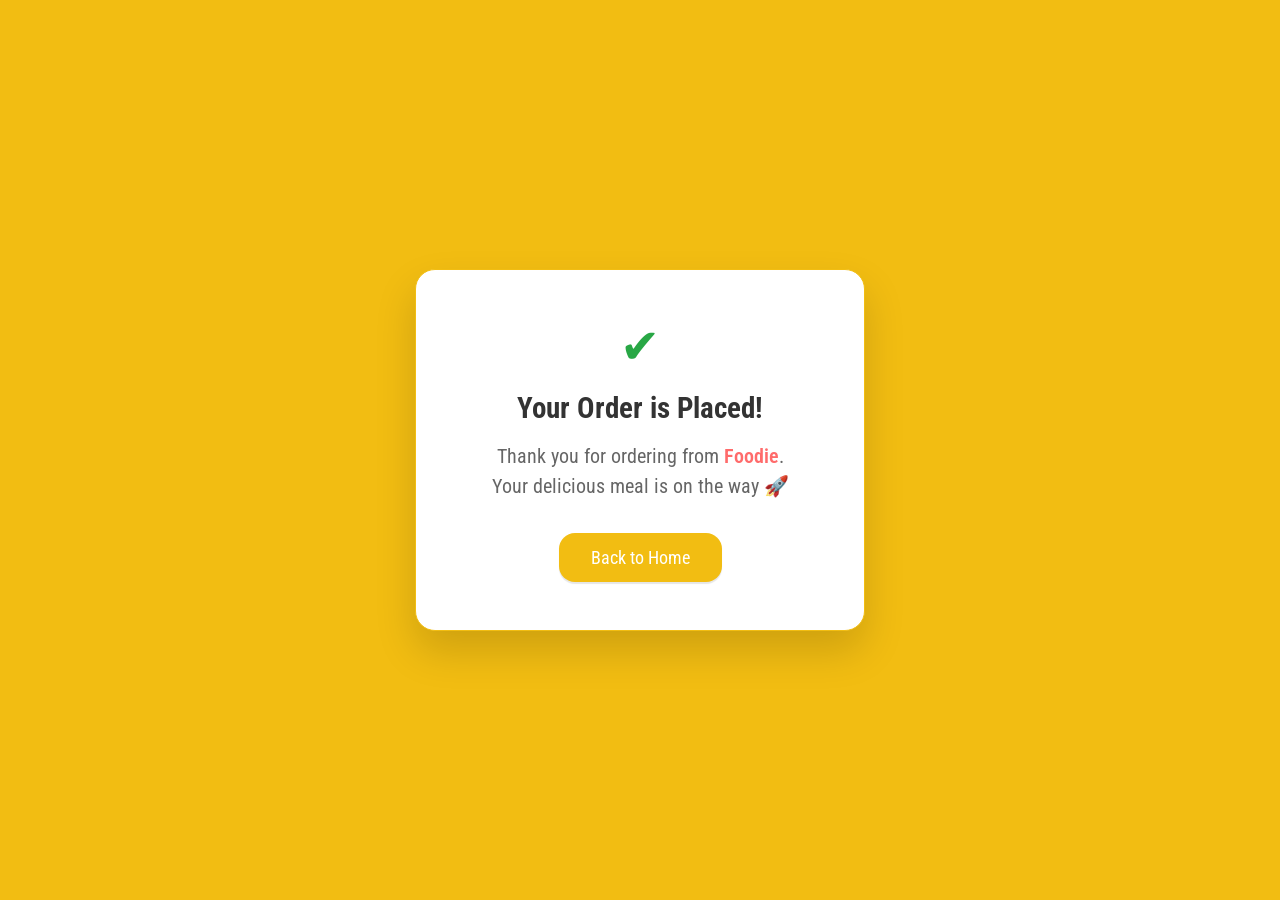
<file: order.html>
<!DOCTYPE html>
<html lang="en">
<head>
  <meta charset="UTF-8">
  <title>Order Placed</title>
  <link rel="stylesheet" href="style.css">
</head>
<body class="order-page">

  <div class="order-card">
      <div class="success-icon">✔</div>
      <h1>Your Order is Placed!</h1>
      <p>Thank you for ordering from <span>Foodie</span>.  
      Your delicious meal is on the way 🚀</p>

      <a href="index.html" class="btn">Back to Home</a>
  </div>

</body>
</html>
</file>
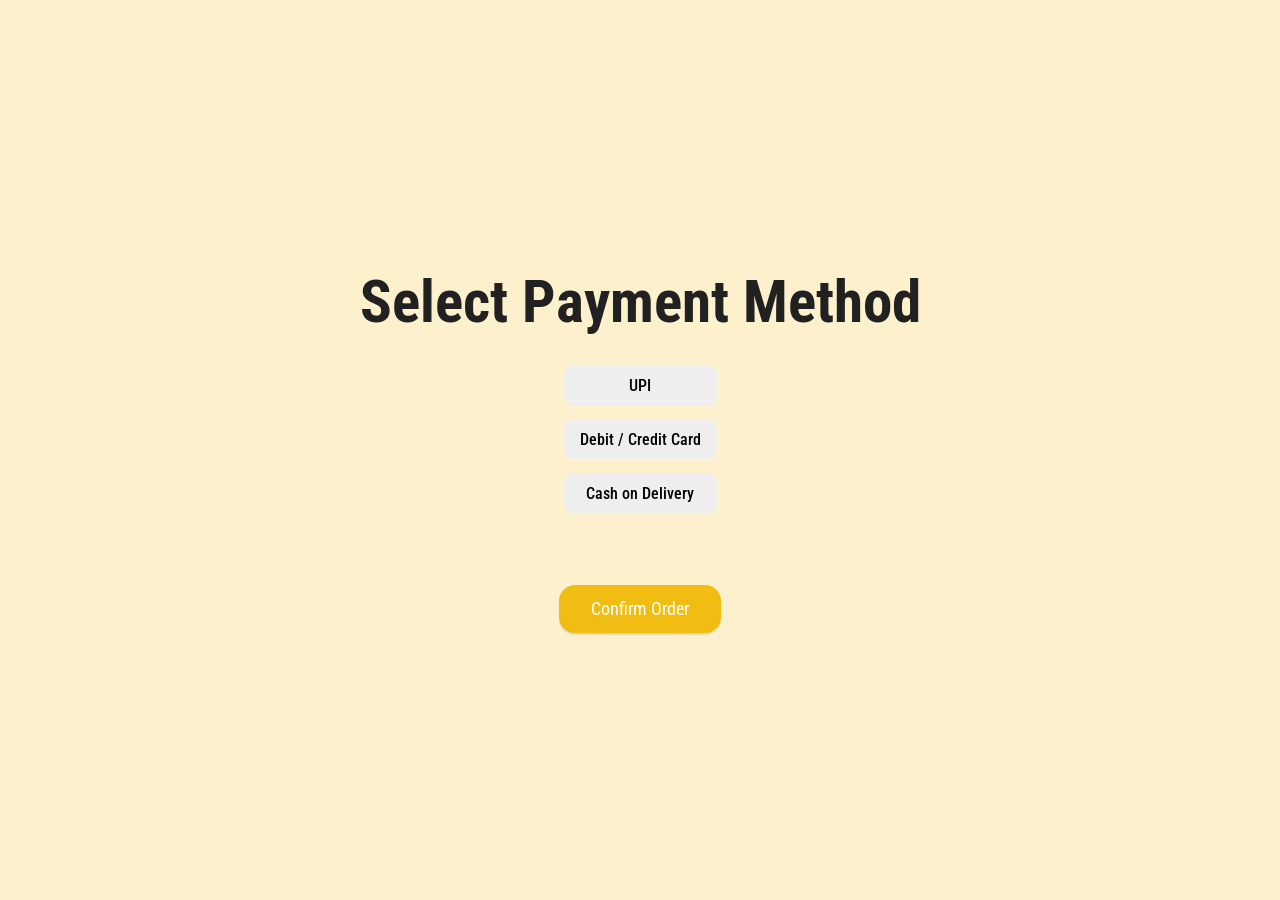
<file: payment.html>
<!DOCTYPE html>
<html lang="en">
<head>
<meta charset="UTF-8">
<meta name="viewport" content="width=device-width, initial-scale=1.0">
<title>Payment</title>
<link rel="stylesheet" href="style.css">
</head>

<body>

<div class="payment-page">

<h2>Select Payment Method</h2>

<div class="payment-options">

<button class="pay-btn" data-method="upi">UPI</button>

<button class="pay-btn" data-method="card">Debit / Credit Card</button>

<button class="pay-btn" data-method="cod">Cash on Delivery</button>

</div>


<!-- UPI SECTION -->
<div id="upiSection" class="pay-section">
<input type="text" id="upiId" placeholder="Enter UPI ID (example@upi)">
<button class="btn" id="payUpi">Pay via UPI</button>
</div>


<!-- CARD SECTION -->
<div id="cardSection" class="pay-section">

<input type="text" id="cardNumber" placeholder="Card Number">

<input type="text" id="cardName" placeholder="Card Holder Name">

<div class="card-row">

<input type="text" id="expiry" placeholder="MM/YY" class="small-input">

<input type="text" id="cvv" placeholder="CVV" class="small-input">

</div>

<button class="btn" id="payCard">Pay Now</button>

</div>


<!-- COD SECTION -->
<div id="codSection" class="pay-section">

<p>You will pay when the order is delivered.</p>



</div>


<p id="paymentMessage"></p>


<a href="order.html" class="btn">Confirm Order</a>
</div>

<script src="payment.js"></script>
</body>
</html>
</file>
<file: style.css>
@import url('https://fonts.googleapis.com/css2?family=Roboto+Condensed:ital,wght@0,100..900;1,100..900&family=Vend+Sans:ital,wght@0,300..700;1,300..700&display=swap');

*{
    margin:0;
    padding: 0;
    box-sizing: border-box;
      font-family: "Roboto Condensed", sans-serif;
}
body{
overflow-x:hidden;
} 

:root{
--lead:#212121;
--gold-finger:#F2BD12;
--eye-ball:#FFFDF7;
--hint-yellow:#FCF1CC;
--pure-white:#FFF;
}
body{
  background: var(--eye-ball);
}
a{
  font-size: 1.1rem;
  text-decoration: none;
  color: var(--lead);

}
.flex{
  display: flex;
  align-items: center;
  flex-wrap: wrap;
}
li{
  list-style: none;
}
.between{
  justify-content: space-between;
}
.gap-2{
  gap:2rem;
}
.gap-3{
  gap: 3rem;
}
.wrapper{
  max-width:1400px ;

  margin: auto;
  padding-inline: 1.5rem;
}
.navbar{
  min-height: 14vh;
}
.logo{
  font-size: 2rem;
   font-weight:bold;
   color: var(--gold-finger);
}
.btn{
  display: inline-block;
  padding: .9rem 2rem;
  background: var(--gold-finger);
  border-radius: 1rem;
  font-size: 1.1rem;
  color: var(--pure-white);
  box-shadow: rgba(0, 0, 0, 0.1) 0 2px 1px ;
  transition: .3s ease-in-out;
}
.btn:hover{
background: var(--lead);
}
.cart-icon{
 color: var(--lead);
 font-size: 1.3rem;
 position: relative;
}
.cart-icon .cart-value{
position: absolute;
top: 50%;
right:-10px;
font-size: .85rem;
width: 20px;
aspect-ratio: 1;
border-radius: 100vw;
background: var(--gold-finger);
color: var(--lead);
text-align: center;
line-height: 20px;
}
.desktop-action .hamburger{
  font-size: 1.5rem;
  display: none;

}
.mobile-menu{
  display: none;
}
@media screen and (max-width:780px){
  .navlist,
  .desktop-action .btn{
    display: none;

  }
  .desktop-action .hamburger{
    display: block;
  }
  .mobile-menu{
    display: flex;
    align-items: center;
    flex-direction: column;
    justify-content: center;
    gap:2rem;
    position: absolute;
    top:20%;
    left:-100%;
    transform: translateX(-50%);
    width: 20rem;
    padding: 2rem;
    background: var(--pure-white);
    border: .1rem solid var(--gold-finger);
    border-radius: 2rem;
    box-shadow: rgba(0, 0, 0, 0.05) 8px 8px 8px,
     rgba(0, 0, 0, 0.05) 8px 8px 8px inset;
     transition: all .5s ease-in-out;
  }
  .mobile-menu-active{
  left:50%;
  transform: translateX(-50%);
  }
h1{
  font-size: 3.6rem;
}
.content{
  padding-top: 3rem;

}
.gap-2{
  gap:1.4rem;
}
.gap-4{
  gap:4rem;

}
h2{
  font-size: 3rem;
}

.app-container{
  padding: 2.2rem;
}
.app-container.content h2{
  font-size: 3.5rem;
}
}



.hero-section{

min-height: calc(100vh - 14vh);
}
img{
  max-width: 100%;
  height: auto;
  margin: auto;
  display: block;

}
.content,
.image-container,
.service-card{
 flex:1;
 flex-basis: 300px;

}
h1{
  font-size: 5.6vw;
  color: var(--lead);

}
h1 span{
  color: var(--gold-finger);
}
p{
  font-size: 1.25rem;
  color: gray;
  line-height: 1.8rem;
}
.para{
   margin-block: 2rem;
   max-width: 550px;
}
.social-icon{
  background: var(--hint-yellow);
  width: 3rem;
  aspect-ratio: 1;
  border-radius: 1rem;
  font-size: 1.2rem;
  text-align: center;
  line-height: 3rem;
  box-shadow: rgba(0, 0, 0, 0.1) 0 2px 1px ;
  transition: .3s ease-in-out;
}
.social-icon:hover{
  background: var(--lead);
  color: var(--pure-white);
}
.p-top{
  padding-top: 10rem;
}
.text-center{
text-align: center;
}
h5{
  font-size: 1.2rem;
  letter-spacing: 0.2;
  color:var(--gold-finger) ;
  text-transform: uppercase;
}
h2{
  font-size: 3.7rem;
  text-transform: capitalize;
  color: var(--lead);
}
h3{
  font-size: 2rem;
  text-transform: capitalize;
  color: var(--lead);
}
.service-card h3{
  margin-top: 1.5rem;
  margin-bottom: 1rem;
}
.mt-4{
  margin-top: 4rem;
}
.order-card{
  flex: 1;
  flex-basis: 300px;
  background: var(--pure-white);
  padding: 0 1rem 2rem 1rem;
  border: .1rem solid var(--gold-finger);
    border-radius: 2rem;
    box-shadow: rgba(0, 0, 0, 0.05) 8px 8px 8px,
     rgba(0, 0, 0, 0.05) 8px 8px 8px inset;
}
.order-card img{
  width: 15rem;
  filter: drop-shadow(
    rgba(0, 0, 0, 0.2) 0 10px 10px
  );
  
}
.card-list{
  display: flex;
}
.card-list{
  display: grid;
  grid-template-columns: repeat(4, 1fr);
  gap: 2rem;
}
h4{
  font-size: 1.8rem;
  color: var(--lead);
}
.order-card .price{
  font-size: 1.7rem;
  color: var(--gold-finger);
  padding: 1.3rem 0 2rem 0;
}
 .swiper {
      width: 100%;
      height: 100%;
    }
.review-container{
  width: 650px;
  flex: 1;
  height: 100%;
}
    .profile{
      width: 4rem;
      aspect-ratio: 1;
      border-radius: 100vw;
      overflow: hidden;
    }
    .profile img{
      width: 100%;
      height: 100%;
     object-fit: cover;
    }
    .fa-star{
      color: var(--gold-finger);
    }
    .mt-half{
  margin-top: .5rem;
    }

    .arrow{
      width: 2.5rem;
      aspect-ratio: 1;
      border-radius: 100vw;
      background: var(--gold-finger);
      color: var(--lead);
      text-align: center;
      line-height: 2.5rem;
    }
    .app-container{
      background: var(--hint-yellow);
      padding: 3rem 6rem;
      border-radius: 3rem;
    }
    .app-container .image-container img{
    width: 25rem;
    }
    .app-container .content h2{
      font-size: 4.5rem;
    }
    
    .m-auto{
      margin: auto;
    }

    .input-container{
      max-width: 100%;
     width: 43rem;
     background: var(--pure-white);
     padding: .8rem;
     box-shadow: rgba(0, 0, 0, 0.1) 0 5px 8px;
      border-radius: 1rem;
      margin: 4rem auto 0 auto;
     
    }
    input[type="email"]{
      flex: 1;
      height: 7vh;
      background: transparent;
      border: none;
      font-size: 1.1rem;
      padding-left: 1rem;
    }
     input[type="email"]{
      outline: none; 
     }

     .footer-container{
       margin-top: 10rem;
       padding-block: 4rem;
       background: var(--hint-yellow);

     }
     .footer-container .flex{
      align-items: flex-start;
     }
     .footer-wrapper{
      flex:1;
      flex-basis: 150px;
     }
     .footer-wrapper:nth-child(1){
      flex:2;
       flex-basis: 300px;
     }

     .mt-one-half{
      margin-top: 1.5rem;
     }

     .footer-wrapper .social-icon{
      background: var(--pure-white);
     }
     .footer-wrapper .social-icon:hover{
      background: var(--lead);
      color: var(--pure-white);
     }
     .footer-link{
      color: gray;
      font-size: 1.1rem;
      transition: .3s ease-in-out;
     }
     .footer-link:hover{
      color: var(--lead);
     }
     .cart-tab{
      background: var(--hint-yellow);
      position: fixed;
      inset: 0 -500px 0 auto;
      width: 26rem;
      padding-block: 2rem;
      display: flex;
      flex-direction: column;
      justify-content: center;
      align-items: center;
      z-index: 99;
      box-shadow: rgba(0, 0, 0, 0.1) -10px -10px 20px;
      transition: .3s ease-in-out;
     }

      .cart-tab-active{
        inset: 0 0 0 auto;
      }

     .cart-list{
      flex: 1;
      width: 100%;
      margin-top: 1.5rem;
      overflow: auto;
     }
     .card-list::-webkit-scrollbar{
      width: 0;
     }
     .total-container{
      width: 100%;
      background: var(--gold-finger);
      text-align: center;
      padding-block: 1rem;
      margin-block: 1rem;
     
     }
     .total-container h4{
      display: inline-block;
      font-size: 1.3rem;
      font-weight: 400;
     }

     .btn-container .btn{
      background: var(--lead);
     }
     .btn-container .btn:hover{
      background: var(--gold-finger);
      color: var(--lead); 
     }
     .item{
      display: flex;
      align-items: center;
     padding: .7rem 1rem ;
      gap: 1rem;
      transition: all .5s ease-in-out;
     }

     .item .detail{
      flex: 2;
     }
      

     .item .item-image img{
      width: 5rem;
     }
     .item h4{
      font-size: 1.3rem;
      color: var(--lead);
     }
     .item .item-total{
      font-weight: 400;
      margin-top: .3rem;
     }
     .quantity-btn{
      width: 1.7rem;
      aspect-ratio: 1;
      border-radius: 100vw;
      background: var(--lead);
      color: var(--pure-white);
      text-align: center;
      line-height: 1.7rem;
     }
     .quantity-value{
      font-size: 1.2rem;
      font-weight: 400;
      margin-inline: .6rem;
     }

     .cart-list .item:nth-child(even){
      background:var(--eye-ball);
     }

     .item.slide-out{
      transform: translateX(50%);

     }

    /* ORDER PAGE DESIGN */

.order-page {
    display: flex;
    justify-content: center;
    align-items: center;
    height: 100vh;
    background: var(--gold-finger);
    font-family: "Roboto Condensed", sans-serif;
}

.order-card {
    background: #fff;
    padding: 3rem 4rem;
    border-radius: 20px;
    text-align: center;
    box-shadow: 0 20px 40px rgba(0,0,0,0.15);
    animation: fadeIn 0.6s ease-in-out;
    max-width: 450px;
}

.success-icon {
    font-size: 3rem;
    color: #28a745;
    margin-bottom: 1rem;
    animation: pop 0.4s ease;
}

.order-card h1 {
    font-size: 1.8rem;
    margin-bottom: 1rem;
    color: #333;
}

.order-card p {
    color: #666;
    margin-bottom: 2rem;
    line-height: 1.5;
}

.order-card span {
    color: #ff6b6b;
    font-weight: 600;
}

/* Animations */
@keyframes fadeIn {
    from { opacity: 0; transform: translateY(20px); }
    to { opacity: 1; transform: translateY(0); }
}

@keyframes pop {
    from { transform: scale(0.5); }
    to { transform: scale(1); }
}

/* Email Validation Message */
.email-message {
    margin-top: 1rem;
    font-size: 1rem;
    font-weight: 500;
}

.email-error {
    color: #e63946;
}

.email-success {
    color: #2a9d8f;
}

/* DARK MODE */

.dark-mode {
  --lead: #f1f1f1;
  --eye-ball: #121212;
  --pure-white: #1e1e1e;
  --hint-yellow: #1a1a1a;
}

  .theme-btn {
  background: transparent;
  border: none;
  font-size: 1.3rem;
  cursor: pointer;
  color: var(--lead);
  transition: 0.3s ease;
}

.theme-btn:hover {
  color: var(--gold-finger);
}
.order-card h4:not(.price) {
   color: #000;
}


/* AUTH MODAL */

.auth-modal {
  position: fixed;
  inset: 0;
  background: rgba(0,0,0,0.5);
  display: none;
  justify-content: center;
  align-items: center;
  z-index: 999;
}

.auth-box {
  background: #fff;
  padding: 3rem;
  border-radius: 1.5rem;
  width: 350px;
  text-align: center;
  position: relative;
  animation: fadeIn 0.3s ease;
}

.auth-box h2 {
  
  margin-bottom: 1.5rem;
}

.auth-box input {
  width: 100%;
  padding: .8rem;
  margin-bottom: 1rem;
  border-radius: .5rem;
  border: 1px solid #ccc;
}

.auth-box .btn {
  width: 100%;
}

.close-btn {
  position: absolute;
  top: 15px;
  right: 20px;
  font-size: 1.5rem;
  cursor: pointer;
}

.switch-text {
  margin-top: 1rem;
  font-size: 0.9rem;
}

.switch-text span {
  color: var(--gold-finger);
  cursor: pointer;
  font-weight: bold;
}


.app-popup{
  position: fixed;
  top: 0;
  left: 0;
  width: 100%;
  height: 100%;
  background: rgba(0,0,0,0.6);
  display: none;
  align-items: center;
  justify-content: center;
  z-index: 1000;
}

.popup-box{
  background: #fff;
  padding: 35px;
  border-radius: 12px;
  text-align: center;
  width: 320px;
  position: relative;
  animation: popupFade 0.3s ease;
  display: flex;
  justify-content: center;
  flex-direction: column;
  align-items: center;
}

.qr-img{
  
  width: 150px;
  margin: 25px 0;
}

.close-popup{
  position: absolute;
  top: 12px;
  right: 15px;
  font-size: 22px;
  cursor: pointer;
}

.popup-buttons .btn{
  margin: 5px;
}

/* Animation */
@keyframes popupFade{
  from{
    transform: scale(0.8);
    opacity: 0;
  }
  to{
    transform: scale(1);
    opacity: 1;
  }
}



.contact-details p{
  margin: 10px 0;
  font-size: 16px;
}

.close-contact{
  position: absolute;
  top: 10px;
  right: 15px;
  font-size: 1.5rem;
  cursor: pointer;
}


html{
  scroll-behavior: smooth;
}

.sort-select {
  padding: 8px 12px;
  border-radius: 20px;
  border: 1px solid #ddd;
  cursor: pointer;
}

.filter-container {
  margin-top: 2rem;
}

.filter-btn {
  padding: .6rem 1.5rem;
  margin: .5rem;
  border: none;
  border-radius: 1rem;
  background: var(--hint-yellow);
  cursor: pointer;
  font-weight: 500;
  transition: 0.3s ease;
}

.filter-btn:hover {
  background: var(--gold-finger);
}

.filter-btn.active {
  background: var(--gold-finger);
  color: var(--pure-white);
}

/* ===== FULL WIDTH BILL SECTION ===== */

.bill-summary{
  width: 100%;
  background: var(--gold-finger);
  padding: 1.2rem 1.5rem;
  margin-top: 1rem;
}

.bill-row{
  display: flex;
  justify-content: space-between;
  align-items: center;
  font-size: 1.2rem;
  color: var(--lead);
  margin-bottom: .6rem;
}

.bill-summary hr{
  border: none;
  height: 1px;
  background: rgba(0,0,0,0.2);
  margin: .8rem 0;
}

.total-row{
  font-size: 1.5rem;
  font-weight: 600;
}

.btn-container{
  width: 100%;
  padding: 1rem 1.5rem;
}



.contact-page{
padding-top:120px;
min-height:100vh;
}

.contact-details{
margin-top:2rem;
font-size:1.2rem;
}

.contact-details p{
margin:10px 0;
}

.contact-form{
margin-top:3rem;
max-width:500px;
margin-left:auto;
margin-right:auto;
background:var(--pure-white);
padding:2rem;
border-radius:1rem;
box-shadow:0 10px 20px rgba(0,0,0,0.1);
}

.contact-form input,
.contact-form textarea{
width:100%;
padding:10px;
margin:10px 0;
border:1px solid #ddd;
border-radius:6px;
font-size:1rem;
}

.contact-form textarea{
resize:none;
}

.contact-form button{
width:100%;
margin-top:10px;
}

.dark-mode .filter-btn{
  background: #2a2a2a;
  color: #f1f1f1;
}

.dark-mode .filter-btn:hover{
  background: var(--gold-finger);
  color: #000;
}

.dark-mode .filter-btn.active{
  background: var(--gold-finger);
  color: #000;
}

.dark-mode .auth-box{
  background: #1e1e1e;
  color: #f1f1f1;
}

.dark-mode .auth-box input{
  background: #2a2a2a;
  color: #f1f1f1;
  border: 1px solid #444;
}

.dark-mode .popup-box{
  background: #1e1e1e;
  color: #f1f1f1;
}

.dark-mode input[type="email"]{
  color: #f1f1f1;
}

.dark-mode input::placeholder{
  color: #bbb;
}

.order-card{
  transition:0.3s ease;
}

.order-card:hover{
  transform: translateY(-8px);
}

#topBtn{
  position: fixed;
  bottom: 30px;
  right: 30px;
  background: var(--gold-finger);
  border:none;
  padding:12px 15px;
  border-radius:50%;
  display:none;
  cursor:pointer;
}


.payment-page{
height:100vh;
display:flex;
flex-direction:column;
justify-content:center;
align-items:center;
gap:30px;
background:var(--hint-yellow);
}

.payment-options{
display:flex;
flex-direction:column;
gap:15px;
}

.pay-btn{
padding:12px 25px;
border:none;
border-radius:10px;
cursor:pointer;
font-size:16px;
background:var(--gold-finger);
}

.pay-btn:hover{
background:var(--lead);
color:white;
}






/* Payment Section Container */

.pay-section{
display:none;
margin-top:25px;
max-width:400px;
padding:20px;
border-radius:12px;
background:#f9f9f9;
box-shadow:0 4px 15px rgba(0,0,0,0.08);
}

/* Input Fields */

.pay-section input{
width:100%;
padding:12px 14px;
margin-bottom:12px;
border:1px solid #ddd;
border-radius:8px;
font-size:15px;
outline:none;
transition:0.3s;
background:white;
}

/* Focus Effect */

.pay-section input:focus{
border-color:#ff6b35;
box-shadow:0 0 0 2px rgba(255,107,53,0.15);
}

/* Card Inputs Row */

.card-row{
display:flex;
gap:10px;
}

/* Small Inputs */

.small-input{
flex:1;
}

/* Payment Buttons */

.pay-btn{
padding:10px 16px;
border:none;
border-radius:8px;
background:#eee;
cursor:pointer;
font-weight:500;
transition:0.3s;
}

.pay-btn:hover{
background:#ff6b35;
color:white;
}

/* Active payment */

.pay-btn.active{
background:#ff6b35;
color:white;
}

/* Payment Message */

#paymentMessage{
margin-top:12px;
font-weight:500;
color:#28a745;
}

/* Contact form inputs */
.contact-form input,
.contact-form textarea {
  width: 100%;
  padding: 12px 15px;
  margin: 10px 0;
  border: 1px solid #ccc;
  border-radius: 8px;
  font-size: 16px;
  outline: none;
  transition: all 0.3s ease;
}

.contact-form input:focus,
.contact-form textarea:focus {
  border-color: #ff6600; /* Highlight on focus */
  box-shadow: 0 0 5px rgba(255, 102, 0, 0.5);
}

/* Send & Back buttons */
.contact-form .form-buttons {
  display: flex;
  gap: 10px;
  margin-top: 10px;
  flex-wrap: wrap;
}

.contact-form .btn {
  padding: 12px 25px;
  border-radius: 25px;
  text-decoration: none;
  font-weight: bold;
  cursor: pointer;
  transition: all 0.3s ease;
  display: inline-block;
  text-align: center;
}

.contact-form .send-btn {
  background: #ff6600;
  color: #fff;
  border: none;
}

.contact-form .send-btn:hover {
  background: #e65c00;
}

.contact-form .back-btn {
  background: #ccc;
  color: #333;
}

.contact-form .back-btn:hover {
  background: #999;
  color: #fff;
}

/* Success/Error Message */
#contactMessage {
  margin-top: 10px;
  font-weight: bold;
  font-size: 16px;
}




.user-email {
    font-weight: bold;
    margin-right: 10px;
}

#logoutBtn {
    background-color: #ff4d4d;
    color: white;
    padding: 5px 10px;
    border-radius: 5px;
    text-decoration: none;
}

#logoutBtn:hover {
    background-color: #e60000;
}



.user-name {
    font-weight: bold;
    margin-right: 10px;
}

#logoutBtn {
    background-color: #ff4d4d;
    color: white;
    padding: 5px 10px;
    border-radius: 5px;
    text-decoration: none;
}

#logoutBtn:hover {
    background-color: #e60000;
}
</file>
